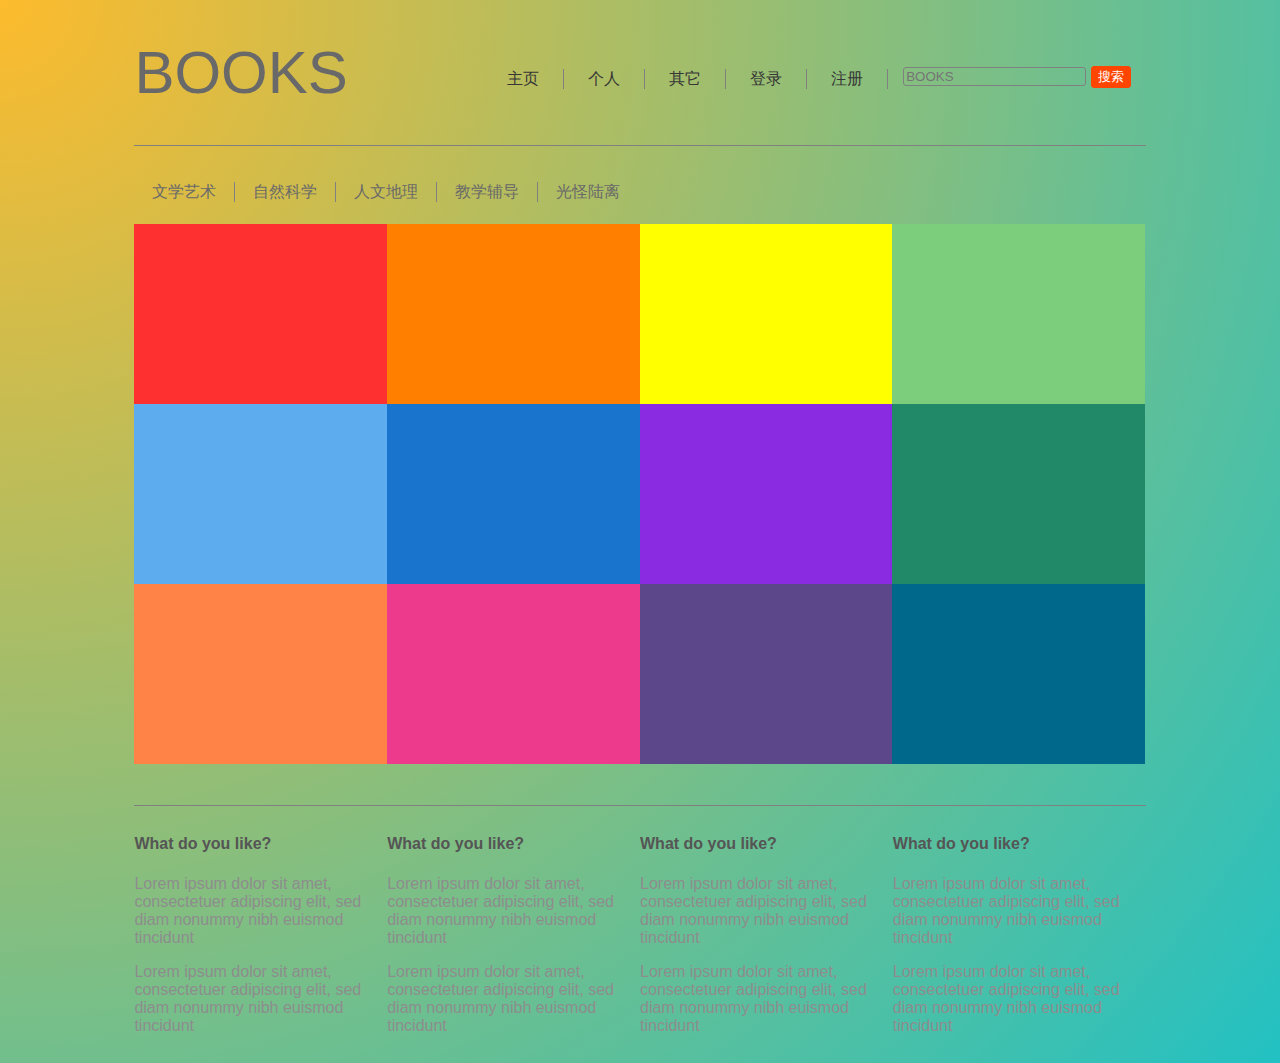
<file: index.html>
<!DOCTYPE html>
<html>
	<head>
		<meta charset="utf-8" />
		<title></title>
		<link rel="stylesheet" type="text/css" href="css/index.css"/>
	</head>
	<body>
		<div class="wrapper">
			<header class="header">
				<div class="header_inner">
					<div class="header_inner_left">
						<div class="logo_header">
							<a href="#" style="height: 140px;visibility: visible;color: dimgray;">BOOKS</a>
						</div>
					</div>
					<div class="header_inner_right">
						<ul class="nav_main">
							<li class="nav_main_1">
								<a href="index.html"><span>主页</span></a>
							</li>
							<li class="nav_main_2">
								<a href="#"><span>个人</span></a>
								<div class="nav2">
									<ul>
										<li><a href="#"><span>menu</span></a></li>
										<li><a href="#"><span>menu</span></a></li>
										<li><a href="#"><span>menu</span></a></li>
									</ul>
								</div>
							</li>
							<li class="nav_main_3">
								<a href="#"><span>其它</span></a>
								<div class="nav3">
									<ul>
										<li><a href="#"><span>menu</span></a></li>
										<li><a href="#"><span>menu</span></a></li>
										<li><a href="#"><span>menu</span></a></li>
										<li><a href="#"><span>menu</span></a></li>
									</ul>
								</div>
							</li>
							<li class="nav_main_4">
								<a href="login.html"><span>登录</span></a>
							</li>
							<li class="nav_main_5">
								<a href="register.html"><span>注册</span></a>
							</li>
						</ul>
						<form class="search">
							<input id="text_search" type="text" placeholder="BOOKS"/>
							<input type="button" id="bt_search" value="搜索" />
						</form>
					</div>
				</div>
			</header>
			
			<div class="content">
				<div class="content_inner">
					<hr size="1px" color="#808080">
					<div class="nav_con">
						<ul class="nav_con_main">
							<li class="nav_con_1">
								<a href="#"><span>文学艺术</span></a>
							</li>
							<li class="nav_con_2">
								<a href="#"><span>自然科学</span></a>
							</li>
							<li class="nav_con_3">
								<a href="#"><span>人文地理</span></a>
							</li>
							<li class="nav_con_4">
								<a href="#"><span>教学辅导</span></a>
							</li>
							<li class="nav_con_5">
								<a href="#"><span>光怪陆离</span></a>
							</li>
						</ul>
					</div>
					<div class="show_con">
						<article style="background-color: #FF3030;"></article>
						<article style="background-color: #FF7F00;"></article>
						<article style="background-color: #FFFF00;"></article>
						<article style="background-color: #7CCD7C;"></article>
						<article style="background-color: #5CACEE;"></article>
						<article style="background-color: #1874CD;"></article>
						<article style="background-color: #8A2BE2;"></article>
						<article style="background-color: #218868;"></article>
						<article style="background-color: #FF8247;"></article>
						<article style="background-color: #EE3A8C;"></article>
						<article style="background-color: #5D478B;"></article>
						<article style="background-color: #00688B;"></article>
					</div>
				</div>
				
			</div>
			
			<footer class="footer">
				<div class="con_footer">
					<hr size="1px" color="#808080" style="position:relative; margin-top: 10px;">
					<div class="ft_inner1">
						<h4>What do you like?</h4>
						<p>Lorem ipsum dolor sit amet, consectetuer adipiscing elit, sed diam nonummy nibh euismod tincidunt</p>
						<p>Lorem ipsum dolor sit amet, consectetuer adipiscing elit, sed diam nonummy nibh euismod tincidunt</p>
					</div>
					<div class="ft_inner2">
						<h4>What do you like?</h4>
						<p>Lorem ipsum dolor sit amet, consectetuer adipiscing elit, sed diam nonummy nibh euismod tincidunt</p>
						<p>Lorem ipsum dolor sit amet, consectetuer adipiscing elit, sed diam nonummy nibh euismod tincidunt</p>
					</div>
					<div class="ft_inner3">
						<h4>What do you like?</h4>
						<p>Lorem ipsum dolor sit amet, consectetuer adipiscing elit, sed diam nonummy nibh euismod tincidunt</p>
						<p>Lorem ipsum dolor sit amet, consectetuer adipiscing elit, sed diam nonummy nibh euismod tincidunt</p>
					</div>
					<div class="ft_inner4">
						<h4>What do you like?</h4>
						<p>Lorem ipsum dolor sit amet, consectetuer adipiscing elit, sed diam nonummy nibh euismod tincidunt</p>
						<p>Lorem ipsum dolor sit amet, consectetuer adipiscing elit, sed diam nonummy nibh euismod tincidunt</p>
					</div>
				</div>
			</footer>
			
		</div>
		
	</body>
</html>
</file>
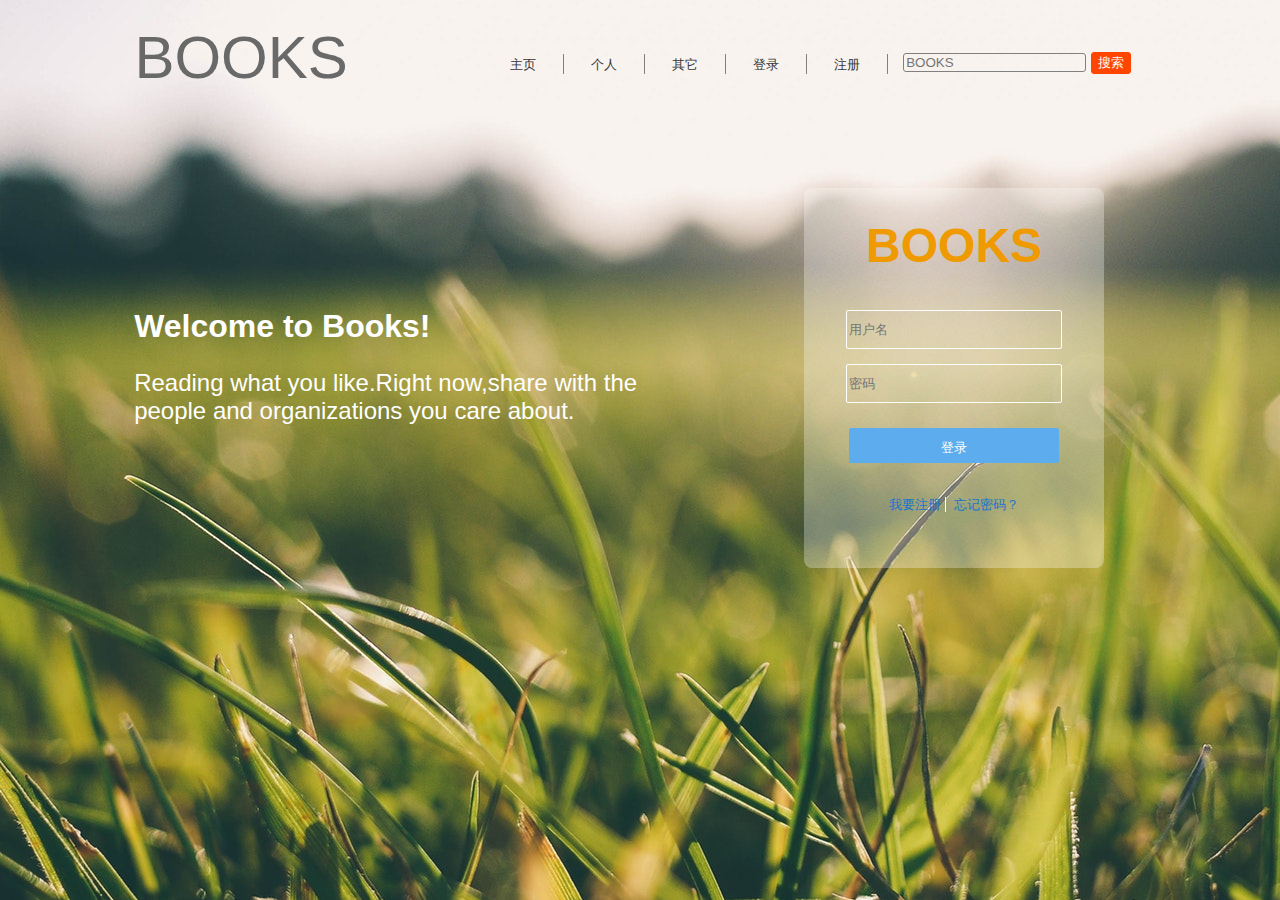
<file: login.html>
<!DOCTYPE html>
<html>

	<head>
		<meta charset="UTF-8">
		<title></title>
		<link rel="stylesheet" type="text/css" href="css/register.css" />
		<link rel="stylesheet" type="text/css" href="css/protocol.css" />
	</head>

	<body>
		<div class="con_reg">
			<div class="nav_pro">
				<div class="header_inner">
					<div class="header_inner_left">
						<div class="logo_header">
							<a href="#" style="height: 140px;visibility: visible;color: dimgray;font-size: 60px;">BOOKS</a>
						</div>
					</div>
					<div class="header_inner_right">
						<ul class="nav_main">
							<li class="nav_main_1">
								<a href="index.html"><span>主页</span></a>
							</li>
							<li class="nav_main_2">
								<a href="#"><span>个人</span></a>
								<div class="nav2">
									<ul>
										<li>
											<a href="#"><span>menu</span></a>
										</li>
										<li>
											<a href="#"><span>menu</span></a>
										</li>
										<li>
											<a href="#"><span>menu</span></a>
										</li>
									</ul>
								</div>
							</li>
							<li class="nav_main_3">
								<a href="#"><span>其它</span></a>
								<div class="nav3">
									<ul>
										<li>
											<a href="#"><span>menu</span></a>
										</li>
										<li>
											<a href="#"><span>menu</span></a>
										</li>
										<li>
											<a href="#"><span>menu</span></a>
										</li>
										<li>
											<a href="#"><span>menu</span></a>
										</li>
									</ul>
								</div>
							</li>
							<li class="nav_main_4">
								<a href="login.html"><span>登录</span></a>
							</li>
							<li class="nav_main_5">
								<a href="register.html"><span>注册</span></a>
							</li>
						</ul>
						<form class="search">
							<input id="text_search" type="text" placeholder="BOOKS" />
							<input type="button" id="bt_search" value="搜索" />
						</form>
					</div>
				</div>

			</div>

			<div class="left_reg">
				<div id="welcome_reg" style="margin: 200px 20%;">

					<h1>Welcome to Books!</h1>
					<p>Reading what you like.Right now,share with the people and organizations you care about.</p>
					<p></p>
					<p></p>
				</div>

			</div>
			<div class="right_reg">
				<div id="loginBoard" align="center">
					
					<h1 style="color: #EE9A00;font-size: 3rem;padding-top: 30px;">BOOKS</h1>

					<input type="text" id="loginNameIn" placeholder="用户名" />
					<br/>
					<input type="password" id="loginKeyIn" placeholder="密码" />
					<br/>
					<input type="submit" id="loginButton" value="登录" />
					<br/>
					<p id="other">
						<a href="register.html">我要注册 </a>
						<a href="#"> 忘记密码？</a>
					</p>

				</div>

			</div>
		</div>
	</body>
	
</html>
</file>
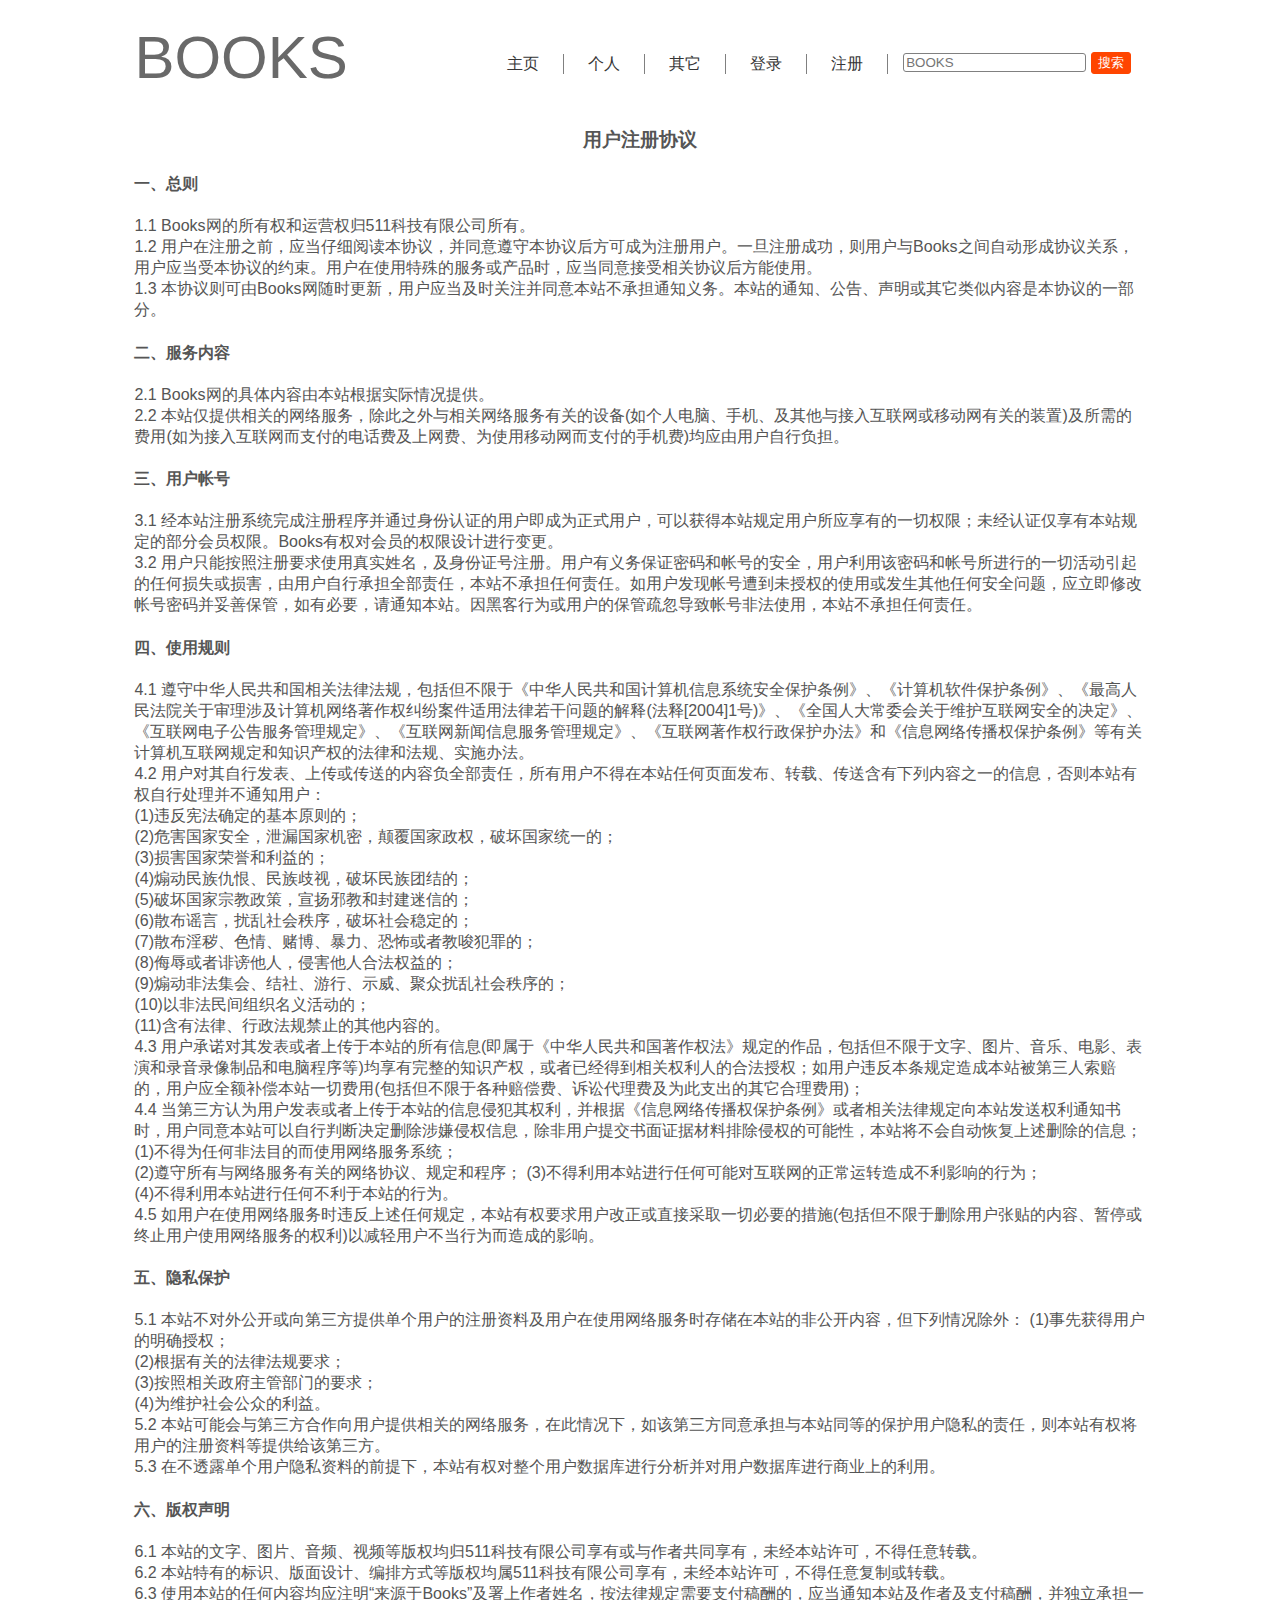
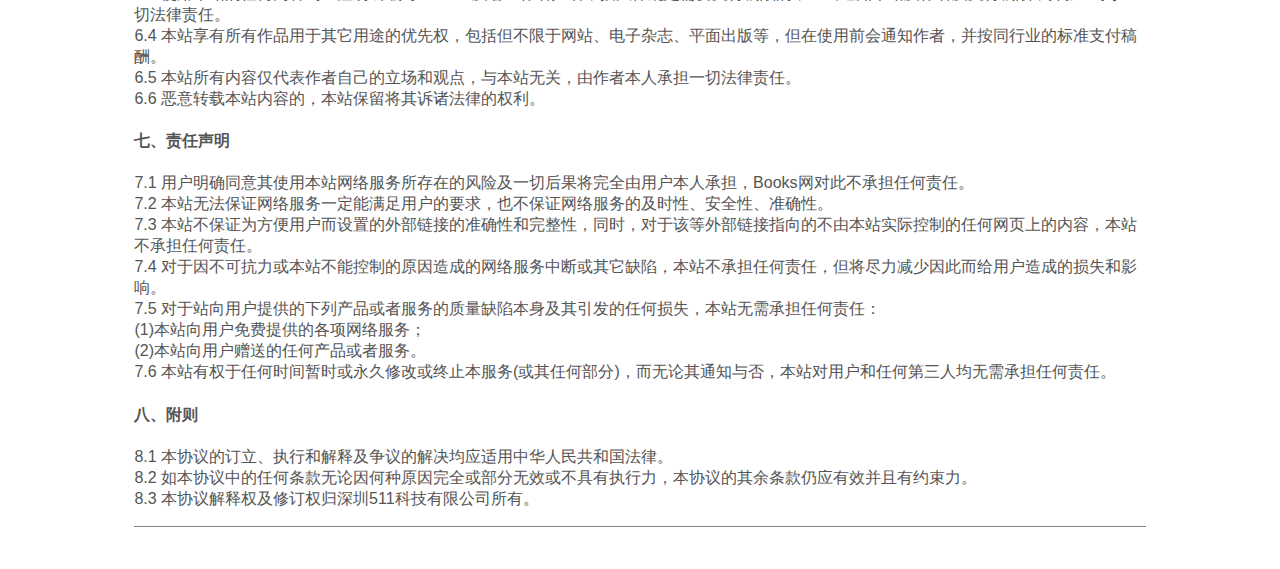
<file: protocol.html>
<!DOCTYPE html>
<html>
	<head>
		<meta charset="UTF-8">
		<title></title>
		<link rel="stylesheet" type="text/css" href="css/protocol.css"/>
	</head>
	<body>
		<div class="nav_pro">
			<div class="header_inner">
					<div class="header_inner_left">
						<div class="logo_header">
							<a href="#" style="height: 140px;visibility: visible;color: dimgray;">BOOKS</a>
						</div>
					</div>
					<div class="header_inner_right">
						<ul class="nav_main">
							<li class="nav_main_1">
								<a href="index.html"><span>主页</span></a>
							</li>
							<li class="nav_main_2">
								<a href="#"><span>个人</span></a>
								<div class="nav2">
									<ul>
										<li><a href="#"><span>menu</span></a></li>
										<li><a href="#"><span>menu</span></a></li>
										<li><a href="#"><span>menu</span></a></li>
									</ul>
								</div>
							</li>
							<li class="nav_main_3">
								<a href="#"><span>其它</span></a>
								<div class="nav3">
									<ul>
										<li><a href="#"><span>menu</span></a></li>
										<li><a href="#"><span>menu</span></a></li>
										<li><a href="#"><span>menu</span></a></li>
										<li><a href="#"><span>menu</span></a></li>
									</ul>
								</div>
							</li>
							<li class="nav_main_4">
								<a href="login.html"><span>登录</span></a>
							</li>
							<li class="nav_main_5">
								<a href="register.html"><span>注册</span></a>
							</li>
						</ul>
						<form class="search">
							<input id="text_search" type="text" placeholder="BOOKS"/>
							<input type="button" id="bt_search" value="搜索" />
						</form>
					</div>
				</div>
			
		</div>
		<div class="con_pro">
			<div class="inner_pro">
				<h3 align="center">用户注册协议</h3>
					<p>
					</p>
					<h4>一、总则</h4> 
					1.1 Books网的所有权和运营权归511科技有限公司所有。 <br> 
					1.2 用户在注册之前，应当仔细阅读本协议，并同意遵守本协议后方可成为注册用户。一旦注册成功，则用户与Books之间自动形成协议关系，用户应当受本协议的约束。用户在使用特殊的服务或产品时，应当同意接受相关协议后方能使用。 <br> 
					1.3 本协议则可由Books网随时更新，用户应当及时关注并同意本站不承担通知义务。本站的通知、公告、声明或其它类似内容是本协议的一部分。
					<p></p>
					<p></p>
					<h4>二、服务内容</h4> 
					2.1 Books网的具体内容由本站根据实际情况提供。 <br> 
					2.2 本站仅提供相关的网络服务，除此之外与相关网络服务有关的设备(如个人电脑、手机、及其他与接入互联网或移动网有关的装置)及所需的费用(如为接入互联网而支付的电话费及上网费、为使用移动网而支付的手机费)均应由用户自行负担。
					<p></p>
					<p></p>
					<h4>三、用户帐号</h4> 
					3.1 经本站注册系统完成注册程序并通过身份认证的用户即成为正式用户，可以获得本站规定用户所应享有的一切权限；未经认证仅享有本站规定的部分会员权限。Books有权对会员的权限设计进行变更。 <br> 
					3.2 用户只能按照注册要求使用真实姓名，及身份证号注册。用户有义务保证密码和帐号的安全，用户利用该密码和帐号所进行的一切活动引起的任何损失或损害，由用户自行承担全部责任，本站不承担任何责任。如用户发现帐号遭到未授权的使用或发生其他任何安全问题，应立即修改帐号密码并妥善保管，如有必要，请通知本站。因黑客行为或用户的保管疏忽导致帐号非法使用，本站不承担任何责任。
					<p></p>
					<p></p>
					<h4>四、使用规则</h4> 
					4.1 遵守中华人民共和国相关法律法规，包括但不限于《中华人民共和国计算机信息系统安全保护条例》、《计算机软件保护条例》、《最高人民法院关于审理涉及计算机网络著作权纠纷案件适用法律若干问题的解释(法释[2004]1号)》、《全国人大常委会关于维护互联网安全的决定》、《互联网电子公告服务管理规定》、《互联网新闻信息服务管理规定》、《互联网著作权行政保护办法》和《信息网络传播权保护条例》等有关计算机互联网规定和知识产权的法律和法规、实施办法。 <br> 
					4.2 用户对其自行发表、上传或传送的内容负全部责任，所有用户不得在本站任何页面发布、转载、传送含有下列内容之一的信息，否则本站有权自行处理并不通知用户：<br>
					<span>
						(1)违反宪法确定的基本原则的； <br> 
						(2)危害国家安全，泄漏国家机密，颠覆国家政权，破坏国家统一的； <br> 
						(3)损害国家荣誉和利益的； <br> 
						(4)煽动民族仇恨、民族歧视，破坏民族团结的； <br> 
						(5)破坏国家宗教政策，宣扬邪教和封建迷信的； <br> 
						(6)散布谣言，扰乱社会秩序，破坏社会稳定的；<br>  
						(7)散布淫秽、色情、赌博、暴力、恐怖或者教唆犯罪的； <br> 
						(8)侮辱或者诽谤他人，侵害他人合法权益的； <br> 
						(9)煽动非法集会、结社、游行、示威、聚众扰乱社会秩序的； <br> 
						(10)以非法民间组织名义活动的；<br>
						(11)含有法律、行政法规禁止的其他内容的。<br>
                    </span> 
                    4.3 用户承诺对其发表或者上传于本站的所有信息(即属于《中华人民共和国著作权法》规定的作品，包括但不限于文字、图片、音乐、电影、表演和录音录像制品和电脑程序等)均享有完整的知识产权，或者已经得到相关权利人的合法授权；如用户违反本条规定造成本站被第三人索赔的，用户应全额补偿本站一切费用(包括但不限于各种赔偿费、诉讼代理费及为此支出的其它合理费用)； <br>
                    4.4 当第三方认为用户发表或者上传于本站的信息侵犯其权利，并根据《信息网络传播权保护条例》或者相关法律规定向本站发送权利通知书时，用户同意本站可以自行判断决定删除涉嫌侵权信息，除非用户提交书面证据材料排除侵权的可能性，本站将不会自动恢复上述删除的信息；
					<span>
						(1)不得为任何非法目的而使用网络服务系统； <br>
						(2)遵守所有与网络服务有关的网络协议、规定和程序； 
						(3)不得利用本站进行任何可能对互联网的正常运转造成不利影响的行为； <br>
						(4)不得利用本站进行任何不利于本站的行为。<br>
				    </span>
				    4.5 如用户在使用网络服务时违反上述任何规定，本站有权要求用户改正或直接采取一切必要的措施(包括但不限于删除用户张贴的内容、暂停或终止用户使用网络服务的权利)以减轻用户不当行为而造成的影响。
					<p></p>
					<p></p>
					<h4>五、隐私保护</h4> 
					5.1 本站不对外公开或向第三方提供单个用户的注册资料及用户在使用网络服务时存储在本站的非公开内容，但下列情况除外：
					<span>
                        (1)事先获得用户的明确授权； <br>
                        (2)根据有关的法律法规要求；<br> 
                        (3)按照相关政府主管部门的要求；<br> 
                        (4)为维护社会公众的利益。<br>
                    </span> 
                    5.2 本站可能会与第三方合作向用户提供相关的网络服务，在此情况下，如该第三方同意承担与本站同等的保护用户隐私的责任，则本站有权将用户的注册资料等提供给该第三方。<br> 
                    5.3 在不透露单个用户隐私资料的前提下，本站有权对整个用户数据库进行分析并对用户数据库进行商业上的利用。
					<p></p>
					<p></p>
					<h4>六、版权声明</h4> 
					6.1 本站的文字、图片、音频、视频等版权均归511科技有限公司享有或与作者共同享有，未经本站许可，不得任意转载。 <br> 
					6.2 本站特有的标识、版面设计、编排方式等版权均属511科技有限公司享有，未经本站许可，不得任意复制或转载。 <br> 
					6.3 使用本站的任何内容均应注明“来源于Books”及署上作者姓名，按法律规定需要支付稿酬的，应当通知本站及作者及支付稿酬，并独立承担一切法律责任。<br> 
					6.4 本站享有所有作品用于其它用途的优先权，包括但不限于网站、电子杂志、平面出版等，但在使用前会通知作者，并按同行业的标准支付稿酬。<br> 
					6.5 本站所有内容仅代表作者自己的立场和观点，与本站无关，由作者本人承担一切法律责任。 <br> 
					6.6 恶意转载本站内容的，本站保留将其诉诸法律的权利。
					<p></p>
					<p></p>
					<h4>七、责任声明</h4> 
					7.1 用户明确同意其使用本站网络服务所存在的风险及一切后果将完全由用户本人承担，Books网对此不承担任何责任。 <br> 
					7.2 本站无法保证网络服务一定能满足用户的要求，也不保证网络服务的及时性、安全性、准确性。 <br> 
					7.3 本站不保证为方便用户而设置的外部链接的准确性和完整性，同时，对于该等外部链接指向的不由本站实际控制的任何网页上的内容，本站不承担任何责任。<br> 
					7.4 对于因不可抗力或本站不能控制的原因造成的网络服务中断或其它缺陷，本站不承担任何责任，但将尽力减少因此而给用户造成的损失和影响。<br> 
					7.5 对于站向用户提供的下列产品或者服务的质量缺陷本身及其引发的任何损失，本站无需承担任何责任：<br>
					<span>
                        (1)本站向用户免费提供的各项网络服务； <br>   
                        (2)本站向用户赠送的任何产品或者服务。<br> 
                    </span> 
                    7.6 本站有权于任何时间暂时或永久修改或终止本服务(或其任何部分)，而无论其通知与否，本站对用户和任何第三人均无需承担任何责任。
					<p></p>
					<p></p>
					<h4>八、附则</h4> 
					8.1 本协议的订立、执行和解释及争议的解决均应适用中华人民共和国法律。 <br> 
					8.2 如本协议中的任何条款无论因何种原因完全或部分无效或不具有执行力，本协议的其余条款仍应有效并且有约束力。<br> 
					8.3 本协议解释权及修订权归深圳511科技有限公司所有。
					<p></p>
					<p></p>
					<hr size="1px" color="#808080">
					<p></p>
					<p></p>
					<br>
			</div>
		</div>
	</body>
</html>
</file>
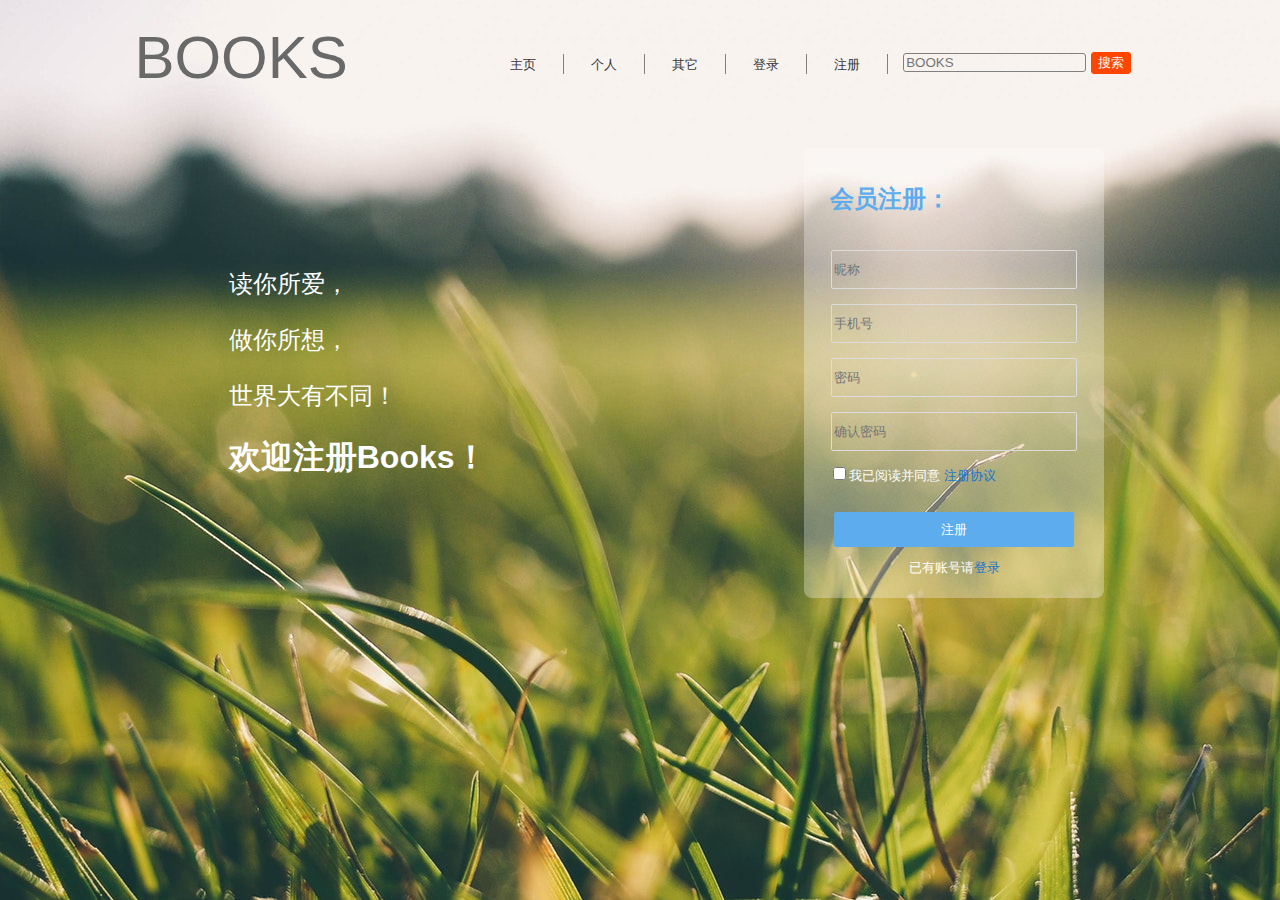
<file: register.html>
<!DOCTYPE html>
<html>

	<head>
		<meta charset="UTF-8">
		<title></title>
		<link rel="stylesheet" type="text/css" href="css/register.css"/>
		<link rel="stylesheet" type="text/css" href="css/protocol.css" />
	</head>

	<body>
		<div class="con_reg">
			<div class="nav_pro">
				<div class="header_inner">
					<div class="header_inner_left">
						<div class="logo_header">
							<a href="#" style="height: 140px;visibility: visible;color: dimgray;font-size: 60px;">BOOKS</a>
						</div>
					</div>
					<div class="header_inner_right">
						<ul class="nav_main">
							<li class="nav_main_1">
								<a href="index.html"><span>主页</span></a>
							</li>
							<li class="nav_main_2">
								<a href="#"><span>个人</span></a>
								<div class="nav2">
									<ul>
										<li>
											<a href="#"><span>menu</span></a>
										</li>
										<li>
											<a href="#"><span>menu</span></a>
										</li>
										<li>
											<a href="#"><span>menu</span></a>
										</li>
									</ul>
								</div>
							</li>
							<li class="nav_main_3">
								<a href="#"><span>其它</span></a>
								<div class="nav3">
									<ul>
										<li>
											<a href="#"><span>menu</span></a>
										</li>
										<li>
											<a href="#"><span>menu</span></a>
										</li>
										<li>
											<a href="#"><span>menu</span></a>
										</li>
										<li>
											<a href="#"><span>menu</span></a>
										</li>
									</ul>
								</div>
							</li>
							<li class="nav_main_4">
								<a href="login.html"><span>登录</span></a>
							</li>
							<li class="nav_main_5">
								<a href="register.html"><span>注册</span></a>
							</li>
						</ul>
						<form class="search">
							<input id="text_search" type="text" placeholder="BOOKS" />
							<input type="button" id="bt_search" value="搜索" />
						</form>
					</div>
				</div>

			</div>
			
			<div class="left_reg">
				<div id="welcome_reg" style="margin: 160px 35%;">
					<p>读你所爱，</p>
					<p>做你所想，</p>
					<p>世界大有不同！</p>
					<h1>欢迎注册Books！</h1>
				</div>

			</div>
			<div class="right_reg">
				<div id="reg_Board" align="center">
					<h2 style="color: #5CACEE; padding-top: 15px;float: left;margin-left: 26px;">会员注册：</h2>
					<input type="text" id="name_reg" placeholder="昵称"/>
					<br/>
					<input type="text" id="phone_reg" placeholder="手机号"/>
					<br/>
					<input type="password" id="key_reg" placeholder="密码" />
					<br/>
					<input type="password" id="keyCheck" placeholder="确认密码" />
					<br/>
					<p style="font-size: 0.8rem;float: left;margin-left: 25px;">
						<input type="checkbox" id="reg_check" value="agree" />我已阅读并同意
						<a href="protocol.html">注册协议</a>
					</p>
					<input type="submit" id="regButton" value="注册" />
					<br/>
					<p style="font-size: 0.8rem;">已有账号请<a href="login.html">登录</a></p>

				</div>

			</div>
		</div>
	</body>

</html>
</file>
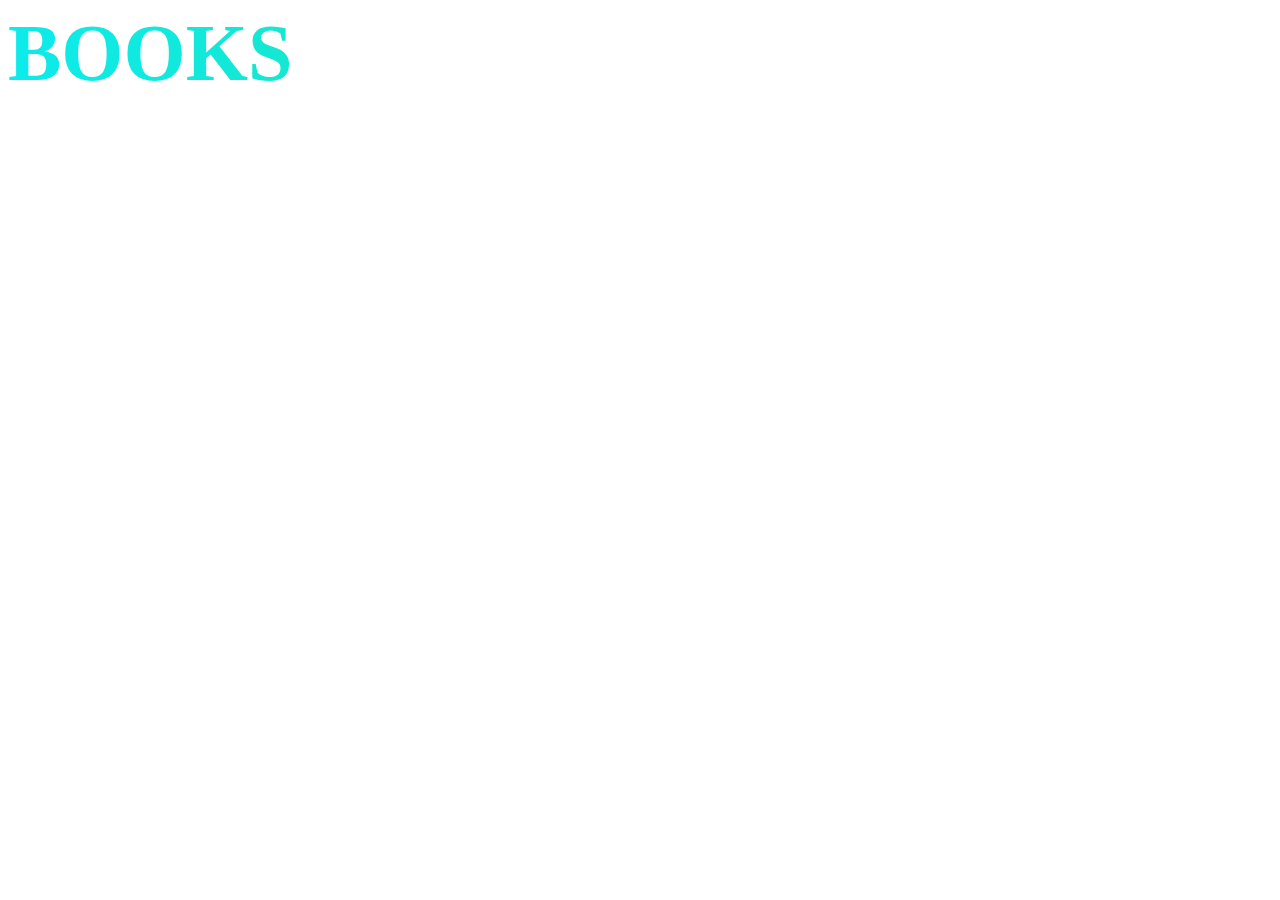
<file: upbooks.html>
<!DOCTYPE html>
<html>

	<head>
		<meta charset="UTF-8">
		<title></title>
		<style type="text/css">
			h1 {
				background-image: linear-gradient(to right, #0cebeb, #20e3b2, #29ffc6);
				-webkit-background-clip: text;
				background-clip: text;
				color: transparent;
				font-size: 5rem;
				margin: 0;
			}
		</style>
	</head>

	<body>
		<h1>BOOKS</h1>
	</body>

</html>
</file>
<file: css/index.css>
body{
	font-family: sans-serif;
	font-size: 13;
	color: #8d8d8d;
	font-weight: 400;
	list-style: none;
	/*background: linear-gradient(to right, orange, #ec38bc, #7303c0, cyan);*/
	/*background: radial-gradient(#fdbb2d, #22c1c3);*/
	background: radial-gradient(circle at top left, #fdbb2d, #22c1c3);
	
}
a{
	text-decoration: none;
}
.wrapper{
	
}


header{
	width: 100%;
	height: 140px;
	display: inline-block;
	margin: 0;
	position: relative;
	z-index: 110;
	background-color: rgba(0,0,0,0);
}
.header_inner{
	width: 80%;
	height: 140px;
	margin: 0 auto;
	/*background-color: darkgray;*/
}
.header_inner_left{
	height: 140px;
	position: relative;
	float: left;
	top: 0;
	/*background-color: cornflowerblue;*/
}
.logo_header{
	margin: 30px auto;
	font-size: 60px;
}
.header_inner_right{
	height: 140px;
	position: relative;
	float: right;
	z-index: 100;
	/*background-color: coral;*/
}
.header_inner_right >ul>li{
	width: 80px;
	height: 20px;
	line-height: 20px;
	list-style: none;
	display: inline-block;
	float: left;
	border-right: solid 1px gray;
	text-align: center;
}
.header_inner_right >ul>li>a{
	color: #363636;
}
.header_inner_right >ul>li>a:hover{
	color: orange;
}

.nav_main{
	position: relative;
	top: 45px;
	float: left;
}
.nav2>ul{
	position: relative;
	list-style: none;
	padding: 0;
	margin: 0;
	display: none;
}
.nav2>ul>li>a{
	color: dimgray;
	
}
.nav2>ul>li>a:hover{
	color: orange;
}
.nav2>ul>li{
	margin-top: 5px;
}
.nav2,.nav3{
	position: relative;
	top: -3px;
	background: rgba(255,255,255,0.9);
}
.nav3>ul{
	position: relative;
	list-style: none;
	padding: 0;
	margin: 0;
	display: none;
}
.nav3>ul>li>a{
	color: dimgray;
	
}
.nav3>ul>li>a:hover{
	color: orange;
}
.nav3>ul>li{
	margin-top: 5px;
}
.header_inner_right >ul>li:hover ul{
	display: block;
}
.search{
	position: relative;
	float: left;
	margin: 58px 15px;
}
#bt_search{
	border: solid 1px orangered;
	background: orangered;
	border-radius: 3px;
	color: white;
}
#text_search{
	background: none;
	border: solid 1px gray;
	border-radius: 3px;
}


.content{
	width: 100%;
	height: 650px;
	margin-top: -15px;
	position: relative;
	z-index: 100;
	background-color: rgba(0,0,0,0);
}
.content_inner{
	width: 80%;
	height: 600px;
	margin: 0 auto;
	position: relative;
	/*background-color: lightgray;*/
}
.nav_con>ul>li{
	width: 100px;
	height: 20px;
	line-height: 20px;
	margin: 0;
	list-style: none;
	display: inline-block;
	float: left;
	border-right: solid 1px gray;
	text-align: center;
	/*background-color: cornflowerblue;*/
}
.nav_con>ul>li:last-child{
	border: none;
}
.nav_con>ul>li>a{
	color: #696969;
}
.nav_con>ul>li>a:hover{
	color: orange;
}
.nav_con{
	width: 100%;
	height: 60px;
	position: relative;
	margin: 10px 0;
	/*background-color: darkgray;*/
	
}
.nav_con_main{
	position: relative;
	top: 20px;
	left: -40px;
	/*background-color: lightcoral;*/
}
.show_con{
	width: 100%;
	height: 540px;
	position: relative;
	margin:0;
	margin-top: -8px;
	/*background-color: darkgray;*/
}
article{
	width: 24.99%;
	height: 180px;
	float: left;
	margin: 0;
}



footer{
	width: 100%;
	height: 250px;
	display: block;
	z-index: 100;
	position: relative;
	margin-top: 5px;
	background-color: rgba(0,0,0,0);
}
.con_footer{
	width: 80%;
	margin: 0 auto;
	position: relative;
}
.ft_inner1,.ft_inner2,.ft_inner3,.ft_inner4{
	width: 25%;
	float: left;
}
h4{
	color: #555555;
}
</file>
<file: css/register.css>
body {
    background-image: url(../img/reg.jpg);
}
p{
	font-size: 1.5rem;
	color: #FFFFFF;
}
h1{
	color: #FFFFFF;
}]

.con_reg {
    width: 100%;
}
.left_reg {
    width: 49.9%;
    height: 630px;
    float: left;
    background-color: rgba(255, 255, 255,0);
}
#welcome_reg{
	width: 80%;
}
.right_reg {
    width: 49.9%;
    height: 630px;
    float: left;
    background-color: rgba(0, 0, 0, 0);
}
#reg_Board {
    width: 300px;
    height: 450px;
    position: relative;
    background-color: rgba(255, 255, 255, 0.3);
    margin: 40px auto;
    border-radius: 8px;
}
#name_reg, #key_reg, #phone_reg, #keyCheck {
    height: 35px;
    line-height: 35px;
    width: 80%;
    position: relative;
    margin-top: 15px;
    background: none;
    border: solid 1px gainsboro;
    border-radius: 2px;
}
#regButton {
    width: 80%;
    height: 35px;
    position: relative;
    margin-top: 15px;
    background-color: rgb(92, 172, 238);
    color: rgb(255, 255, 255);
    border: solid 1px rgb(92, 172, 238);
    border-radius: 2px;
}



/*login*/
#loginBoard{
	width: 300px;
	height: 380px;
	margin: 80px auto;
	background-color: rgba(255,255,255,0.3);	
	border-radius: 8px;
}
#loginKeyIn,#loginNameIn{
	width: 70%;
	height: 35px;
	line-height: 35px;
	margin-top: 15px;
	background: none;
	border: solid 1px #FFFFFF;
	border-radius: 2px;	
}
#loginNameIn{
	margin-top: 5px;
}
#loginButton{
	width: 70%;
	height: 35px;
	line-height: 35px;
	margin-top: 25px;
	border: solid 1px #5CACEE;
	border-radius: 2px;
	background-color: #5CACEE;
	color: white;
}
a{
	text-decoration: none;
	font-size: 0.8rem;
	color: #1874CD;
	
}
#other>a:first-child{
	border-right: solid 1px #FFFFFF;
	margin-right: 8px;
}
</file>
<file: css/protocol.css>
body{
	font-family: sans-serif;
	font-size: 13;
	color: #555555;
	font-weight: 400;
	list-style: none;
	
}
a{
	text-decoration: none;
}
.wrapper{
	
}


header{
	width: 120%;
	height: 100px;
	display: inline-block;
	margin: 0;
	position: relative;
	z-index: 110;
	background-color: rgba(0,0,0,0);
}
.header_inner{
	width: 80%;
	height: 100px;
	margin: 0 auto;
	/*background-color: darkgray;*/
}
.header_inner_left{
	height: 100px;
	position: relative;
	float: left;
	top: 0;
	/*background-color: cornflowerblue;*/
}
.logo_header{
	margin: 15px auto;
	font-size: 60px;
	/*background-color: greenyellow;*/
}
.header_inner_right{
	height: 100px;
	position: relative;
	float: right;
	z-index: 100;
	/*background-color: coral;*/
}
.header_inner_right >ul>li{
	width: 80px;
	height: 20px;
	line-height: 20px;
	list-style: none;
	display: inline-block;
	float: left;
	border-right: solid 1px gray;
	text-align: center;
}
.header_inner_right >ul>li>a{
	color: #363636;
}
.header_inner_right >ul>li>a:hover{
	color: orange;
}

.nav_main{
	position: relative;
	top: 30px;
	float: left;
}
.nav2>ul{
	position: relative;
	list-style: none;
	padding: 0;
	margin: 0;
	display: none;
}
.nav2>ul>li>a{
	color: dimgray;
	
}
.nav2>ul>li>a:hover{
	color: orange;
}
.nav2>ul>li{
	margin-top: 5px;
}
.nav2,.nav3{
	position: relative;
	top: -3px;
	background: rgba(255,255,255,0.9);
}
.nav3>ul{
	position: relative;
	list-style: none;
	padding: 0;
	margin: 0;
	display: none;
}
.nav3>ul>li>a{
	color: dimgray;
	
}
.nav3>ul>li>a:hover{
	color: orange;
}
.nav3>ul>li{
	margin-top: 5px;
}
.header_inner_right >ul>li:hover ul{
	display: block;
}
.search{
	position: relative;
	float: left;
	margin: 44px 15px;
}
#bt_search{
	border: solid 1px orangered;
	background: orangered;
	border-radius: 3px;
	color: white;
}
#text_search{
	background: none;
	border: solid 1px gray;
	border-radius: 3px;
}

.con_pro{
	width: 100%;
}
.inner_pro{
	position: relative;
	width: 80%;
	margin:0 auto;
}

h4{
	color: #555555;
}
h3{
	color: #555555d;
}
</file>
